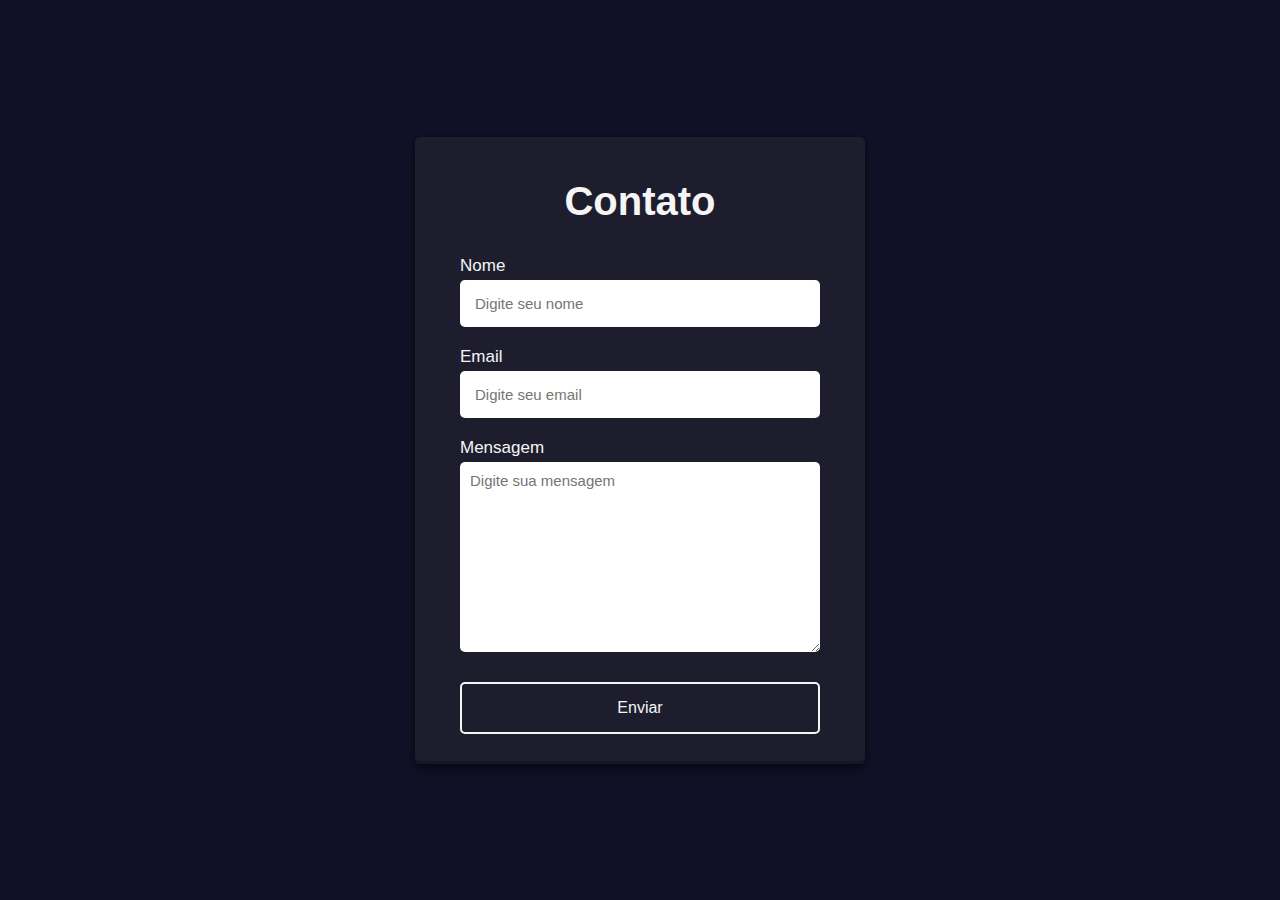
<file: index.html>
<!DOCTYPE html>
<html lang="en">
<head>
    <meta charset="UTF-8">
    <meta http-equiv="X-UA-Compatible" content="IE=edge">
    <meta name="viewport" content="width=device-width, initial-scale=1.0">
    <link rel="stylesheet" href="style.css">
    <title>Formulário</title>

</head>
<body>
    <section>
        <h2>Contato</h2>
        <form action="https://api.staticforms.xyz/submit" method="post">
            <label>Nome</label>
            <input type="text" name="name" placeholder="Digite seu nome" autocomplete="off" required>
            <label>Email</label>
            <input type="email" name="email" placeholder="Digite seu email"autocomplete="off" required>
            <label>Mensagem</label>
            <textarea name="message" cols="30" rows="10" placeholder="Digite sua mensagem" required></textarea>
            <button type="submit">Enviar</button>

            <input type="hidden" name="accessKey" value="224fe36b-1a0c-4202-9e98-2d5744d1fe04">
            <input type="hidden" name="redirectTo" value="http://127.0.0.1:5500/obrigado.html">
        </form>
    </section>
</body>
</html>
</file>
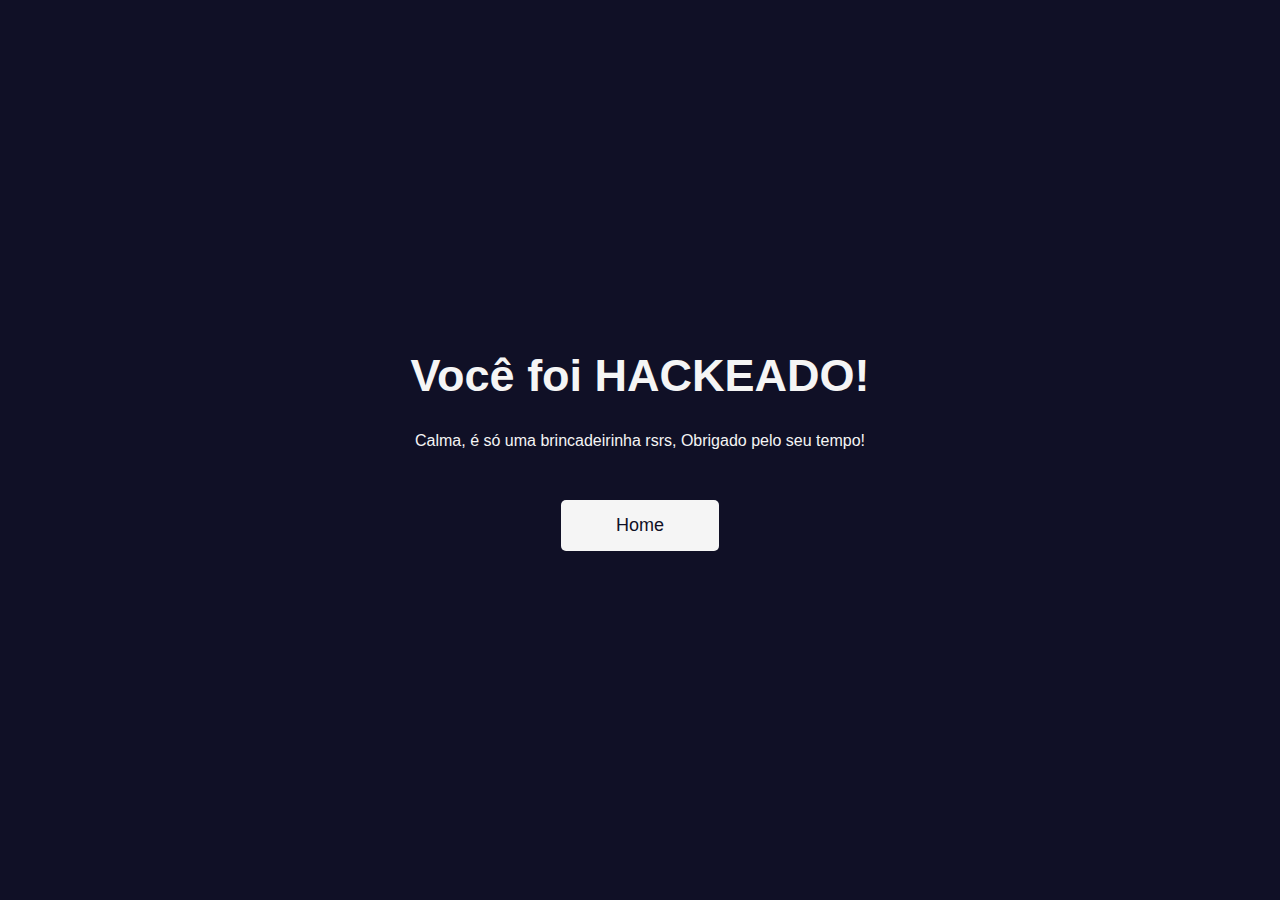
<file: obrigado.html>
<!DOCTYPE html>
<html lang="en">
<head>
    <meta charset="UTF-8">
    <meta http-equiv="X-UA-Compatible" content="IE=edge">
    <meta name="viewport" content="width=device-width, initial-scale=1.0">
    <link rel="stylesheet" href="style.css">
    <title>Document</title>
</head>
<body class="main">
    <h1 class="text">Você foi HACKEADO!</h1>
    <p class="paragrafo">Calma, é só uma brincadeirinha rsrs, Obrigado pelo seu tempo!</p>
    <a href="index.html" class="btn">Home</a>
</body>
</html>
</file>
<file: style.css>
*{
    margin: 0;
    padding: 0;
    box-sizing: border-box;
    font-family: sans-serif;
    
}
body{
    display: flex;
    align-items: center;
    justify-content: center;
    min-height: 100vh;
    background-color: #101026;
}
section{
    display: flex;
    align-items: center;
    justify-content: center;
    flex-direction: column;
    padding: 10px 45px;
    background: #1d1d2e;
    width: 450px;
    border-radius: 5px;
    box-shadow: rgba(0, 0, 0, 0.4) 0px 2px 4px, rgba(0, 0, 0, 0.3) 0px 7px 13px -3px, rgba(0, 0, 0, 0.2) 0px -3px 0px inset;
}
section h2{
    color: #f5f5f5;
    font-size: 2.5rem;
    margin: 2rem;
}
section form{
    display: flex;
    flex-direction: column;
    width: 100%;
}
form label{
    color: #f5f5f5;
    font-size: 17px;
    margin-bottom: 4px;
}
form input{
    padding: 15px;
    outline: none;
    border: 0;
    margin-bottom: 20px;
    font-size: 15px;
    transition: all 0.5s;
    border-radius: 5px;
}
form input:focus{
    border-radius: 16px;
}
form textarea{
    padding: 10px;
    outline: none;
    border: 0;
    font-size: 15px;
    margin-bottom: 30px;
    transition: all 0.5s;
    border-radius: 5px;
}
form textarea:focus{
    border-radius: 16px;
}
form button{
    padding: 15px;
    cursor: pointer;
    font-size: 16px;
    background: transparent;
    border: 2px solid #f5f5f5;
    color: #f5f5f5;
    transition: all 1s;
    margin-bottom: 20px;
    border-radius: 5px;
}
form button:hover{
    background: #f5f5f5;
    color: #101026;
    border-radius: 16px;
}

/*Página do Obrigado*/

.main{
    display: flex;
    align-items: center;
    min-height: 100vh;
    background: #101026;
    flex-direction: column;
}
.text{
    font-size: 45px;
    color: #f5f5f5;
    margin-bottom: 30px;
}
.paragrafo{
    color: #f5f5f5;
    margin-bottom: 50px;
}
.btn{
    padding: 15px 55px;
    background-color: #f5f5f5;
    border-radius: 5px;
    text-decoration: none;
    color: #101026;
    font-size: 18px;
    transition: all 0.5s;
}
.btn:hover{
    border-radius: 16px;
}
</file>
